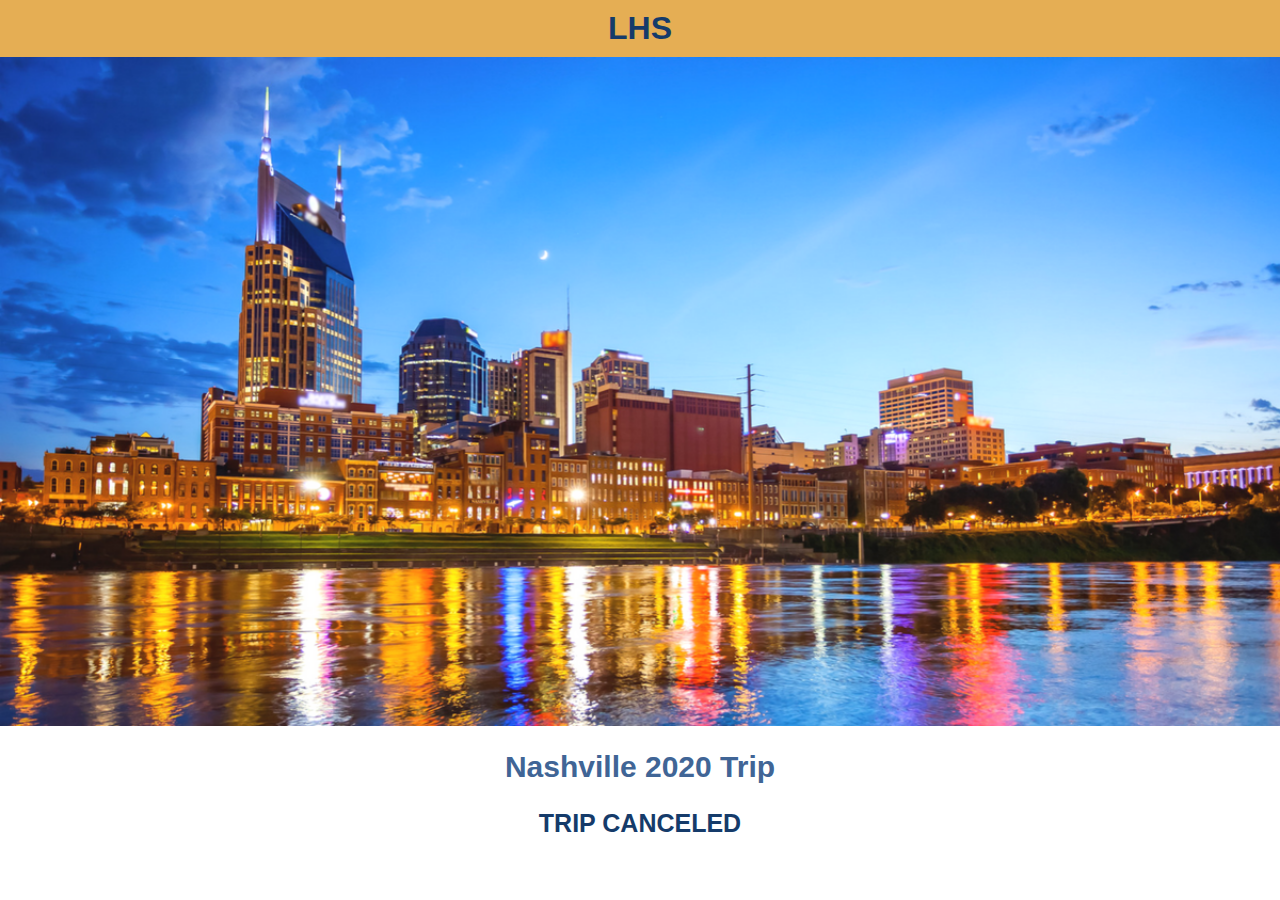
<file: index.html>
<!DOCTYPE html>
<html lang="en">
	<head>
		<title>LHS Nashville</title>
		<link href="style.css" rel="stylesheet" type="text/css">
		<meta charset="utf-8">
		<meta name="viewport" content="width=device-width, initial-scale=1.0">
	</head>
	
	<body>
		
		<header>
			</p>
			<h1>LHS</h1>
			<p></p>
		</header>
	
		<img src="media/nashvilleBanner.png" width="100%">
		
		<div class="container homeContainer">
			<h3 style="text-align:center;">Nashville 2020 Trip</h3>
			<h4 id="demo" style="text-align:center; margin-top:10px; font-size:20px;"></h4>
			
			<h4 style="margin-top:25px; font-size:25px; color:#153B6A; text-align:center;">TRIP CANCELED</h4>
		</div>
	</body>
</html>
</file>
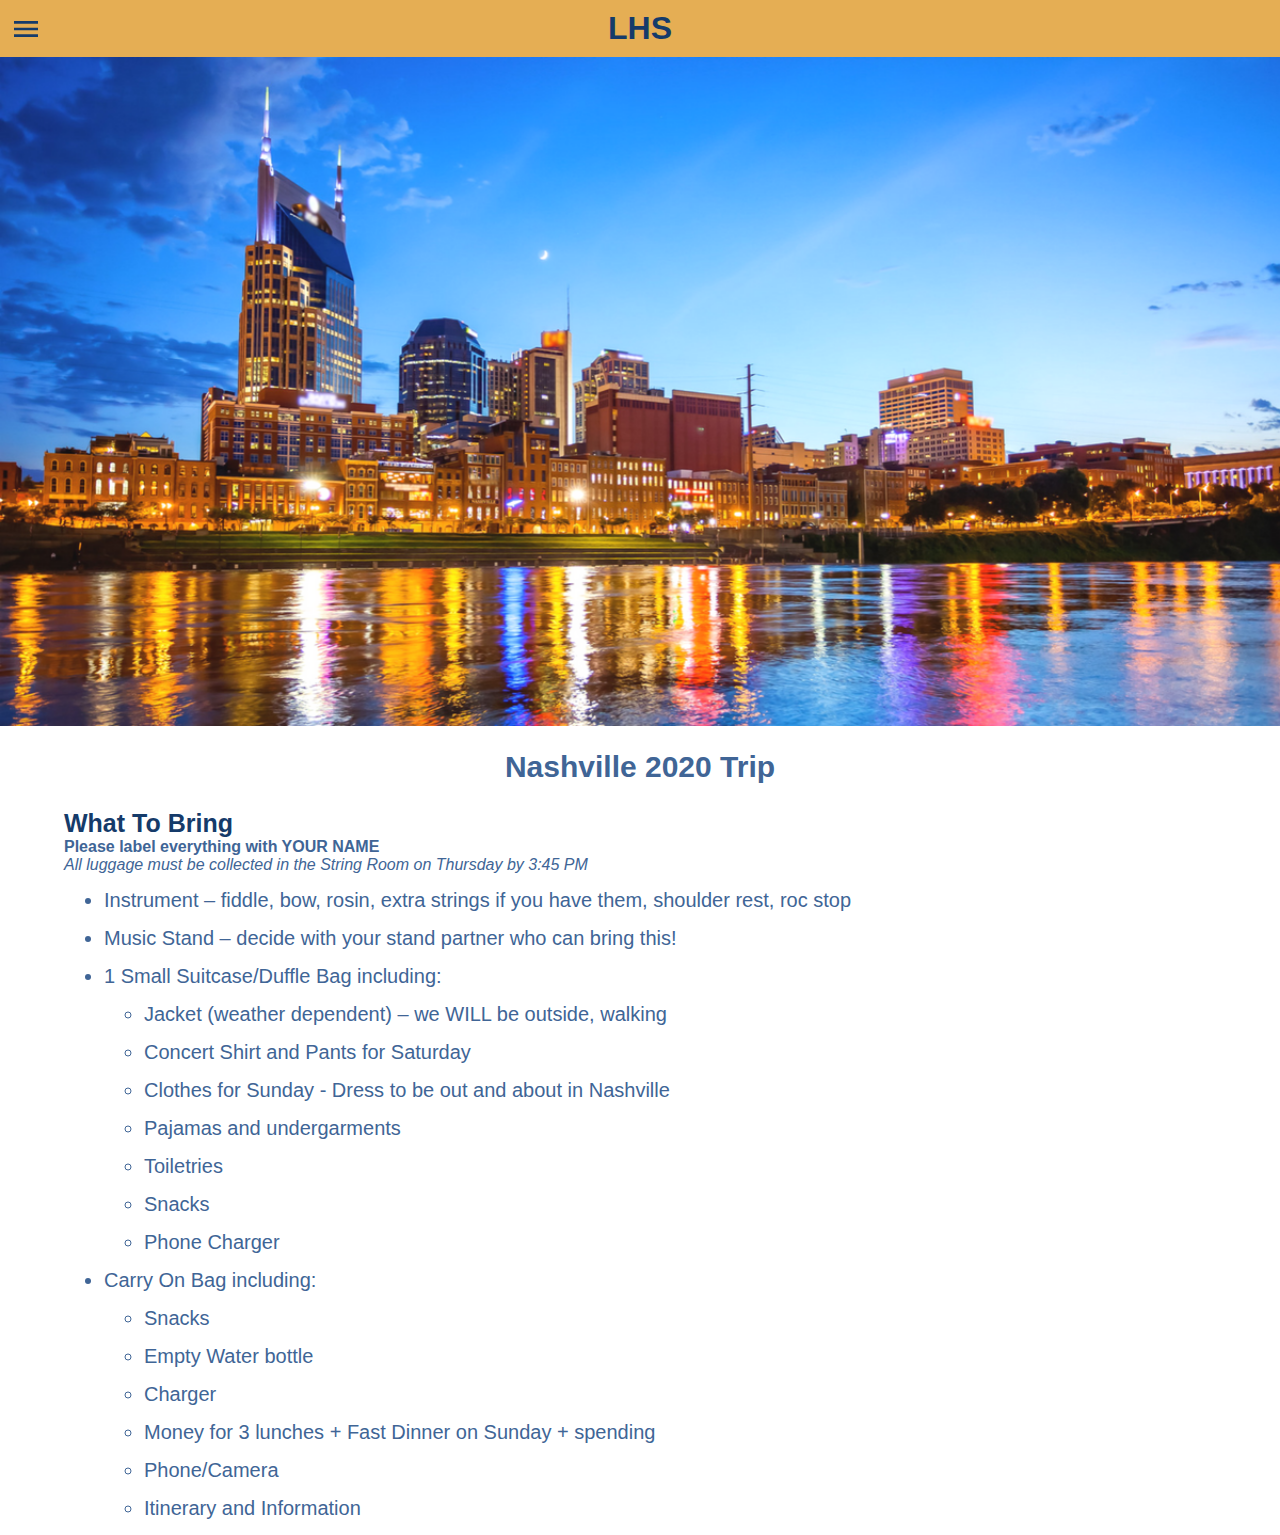
<file: documents.html>
<!DOCTYPE html>
<html lang="en">
	<head>
		<title>LHS Nashville</title>
		<link href="style.css" rel="stylesheet" type="text/css">
		<meta charset="utf-8">
		<meta name="viewport" content="width=device-width, initial-scale=1.0">
	</head>
	
	<body>
	
		<nav id="mySidenav" class="sidenav">
			<!--a href="javascript:void(0)" class="closebtn" onclick="closeNav()">&times;</a-->
			<div class="sidenavHero"></div>
			<a href="index.html"><div class="sidenavItem">
				<img src="media/homeIcon.svg" alt="home icon">
				<p>Home</p>
			</div></a>
			<a href="itinerary.html"><div class="sidenavItem">
				<img src="media/todayIcon.svg" alt="documents icon">
				<p>Itinerary</p>
			</div></a>
			<a href="documents.html"><div class="sidenavItem">
				<img src="media/assignmentIcon.svg" alt="documents icon">
				<p>Documents</p>
			</div></a>
		</nav>
	
		<header>
			<div class="headerMenuIcon"><img src="media/menuIcon.svg" alt="open sidebar" onclick="openNav()"></div>
			<h1>Documents</h1>
			<p></p>
		</header>
		
		<div class="container documentsContainer">
			<ul class="documentsList">
				<a href="https://docs.google.com/document/d/1f5f67Mbl5PAxi8lbrtgk1pr1sGwkLIM_adW8teBQDRA/edit?usp=sharing" target="_blank"><li class="documentsItem">What to Bring/Behavior Expectations/Hotel Rules</li></a>
				<a href="https://docs.google.com/document/d/1wMA_bztkp_nNosvXSa1We263E3XF_BrItCkduq4oqhQ/edit?usp=sharing" target="_blank"><li class="documentsItem">Itinerary</li></a>
				<a href="https://docs.google.com/document/d/1k5SOlFx81XfwJSg3TgzT-8I1wUe3oHBINogs6C81LXY/edit?usp=sharing" target="_blank"><li class="documentsItem">Room Assignments/Chaperone Groups</li></a>
			</ul>
			<p>*These Are Clickable Links*</p>
		</div>
		<script src="homeScript.js"></script>
	</body>
</html>
</file>
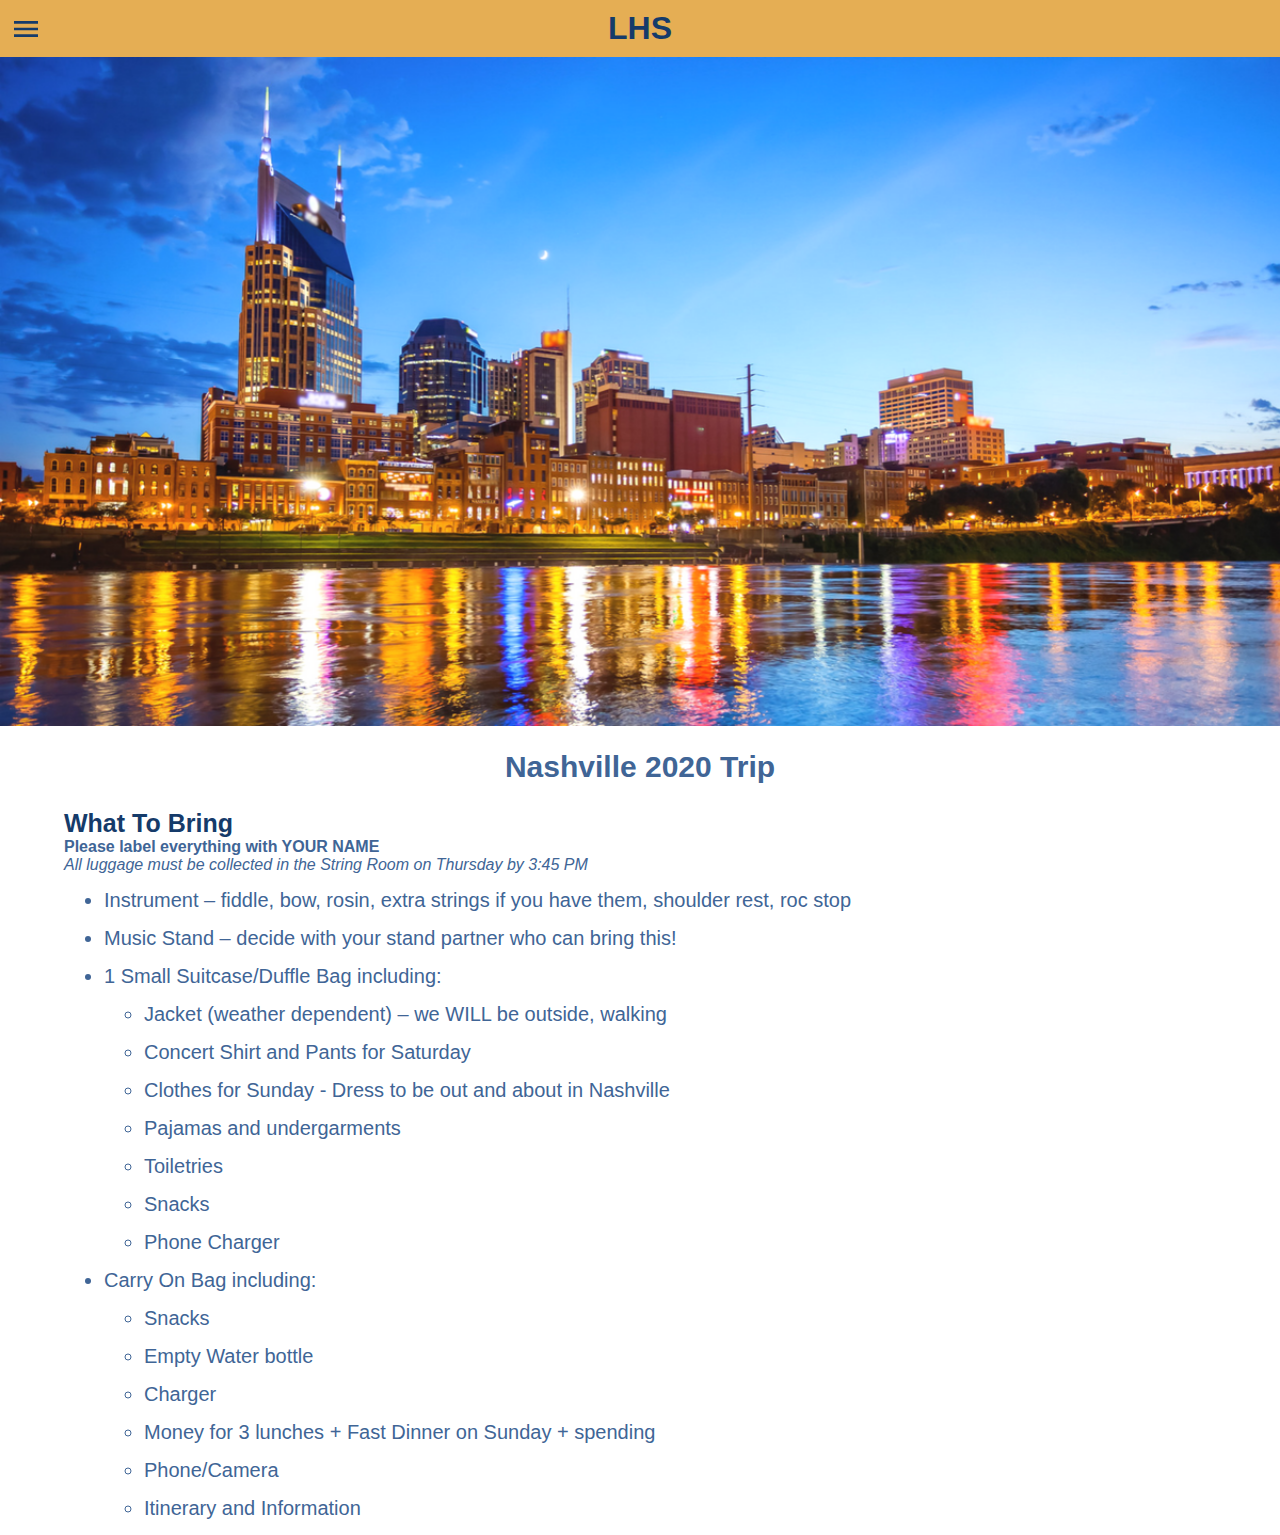
<file: itineraryFri.html>
<!DOCTYPE html>
<html lang="en">
	<head>
		<title>LHS Nashville</title>
		<link href="style.css" rel="stylesheet" type="text/css">
		<meta charset="utf-8">
		<meta name="viewport" content="width=device-width, initial-scale=1.0">
	</head>
	
	<body>
	
		<nav id="mySidenav" class="sidenav">
			<!--a href="javascript:void(0)" class="closebtn" onclick="closeNav()">&times;</a-->
			<div class="sidenavHero"></div>
			<a href="index.html"><div class="sidenavItem">
				<img src="media/homeIcon.svg" alt="home icon">
				<p>Home</p>
			</div></a>
			<a href="itinerary.html"><div class="sidenavItem">
				<img src="media/todayIcon.svg" alt="documents icon">
				<p>Itinerary</p>
			</div></a>
			<a href="documents.html"><div class="sidenavItem">
				<img src="media/assignmentIcon.svg" alt="documents icon">
				<p>Documents</p>
			</div></a>
		</nav>
	
		<header>
			<div class="headerMenuIcon"><img src="media/menuIcon.svg" alt="open sidebar" onclick="openNav()"></div>
			<h1>Itinerary</h1>
			<p></p>
		</header>
		
		<div class='dateSelect'>
					<h4 style='text-decoration:line-through;'>Thu</h4>
					<h3>Friday</h3>
					<div onclick='toSat()'><h4>SAT</h4></div>
				</div>
				
				<div class='container itineraryContainer'>
					<div class='item'>
						<p></p>
						<div class='itemTime'>7:45AM</div>
						<div class='itemName'>Depart LHS</div>
					</div>
					<div class='item'>
						<p></p>
						<div class='itemTime'></div>
						<div class='itemName'>TIME CHANGE</div>
					</div>
					<div class='item'>
						<p></p>
						<div class='itemTime'>12:00PM</div>
						<div class='itemName'>Lunch Near Belmont University</div>
					</div>
					<div class='item'>
						<p></p>
						<div class='itemTime'>1:00PM</div>
						<div class='itemName'>Belmont University - Workshop With Elisabeth Small + Ryan Joseph (Classical + Commercial Styles Of String Playing)</div>
					</div>
					<div class='item'>
						<p></p>
						<div class='itemTime'>4:30PM</div>
						<div class='itemName'>Gruhn Guitars</div>
					</div>
					<div class='item'>
						<p></p>
						<div class='itemTime'>5:30PM</div>
						<div class='itemName'>Dinner - Hard Rock Cafe Nashville</div>
					</div>
					<div class='item'>
						<p></p>
						<div class='itemTime'>8:00PM</div>
						<div class='itemName'>Nashville Symphony Concert</div>
					</div>
					<div class='item'>
						<p></p>
						<div class='itemTime'>10:00PM</div>
						<div class='itemName'>Hotel Check In - Millennium Maxwell House</div>
					</div>
					<div class='item'>
						<p></p>
						<div class='itemTime'>11:00PM</div>
						<div class='itemName'>In Rooms</div>
					</div>
					<div class='item'>
						<p></p>
						<div class='itemTime'>11:30PM</div>
						<div class='itemName'>Go.To.Sleep.</div>
					</div>
				</div>
				
		<script src="itineraryControl.js"></script>
		<script src="homeScript.js"></script>
	</body>
</html>
</file>
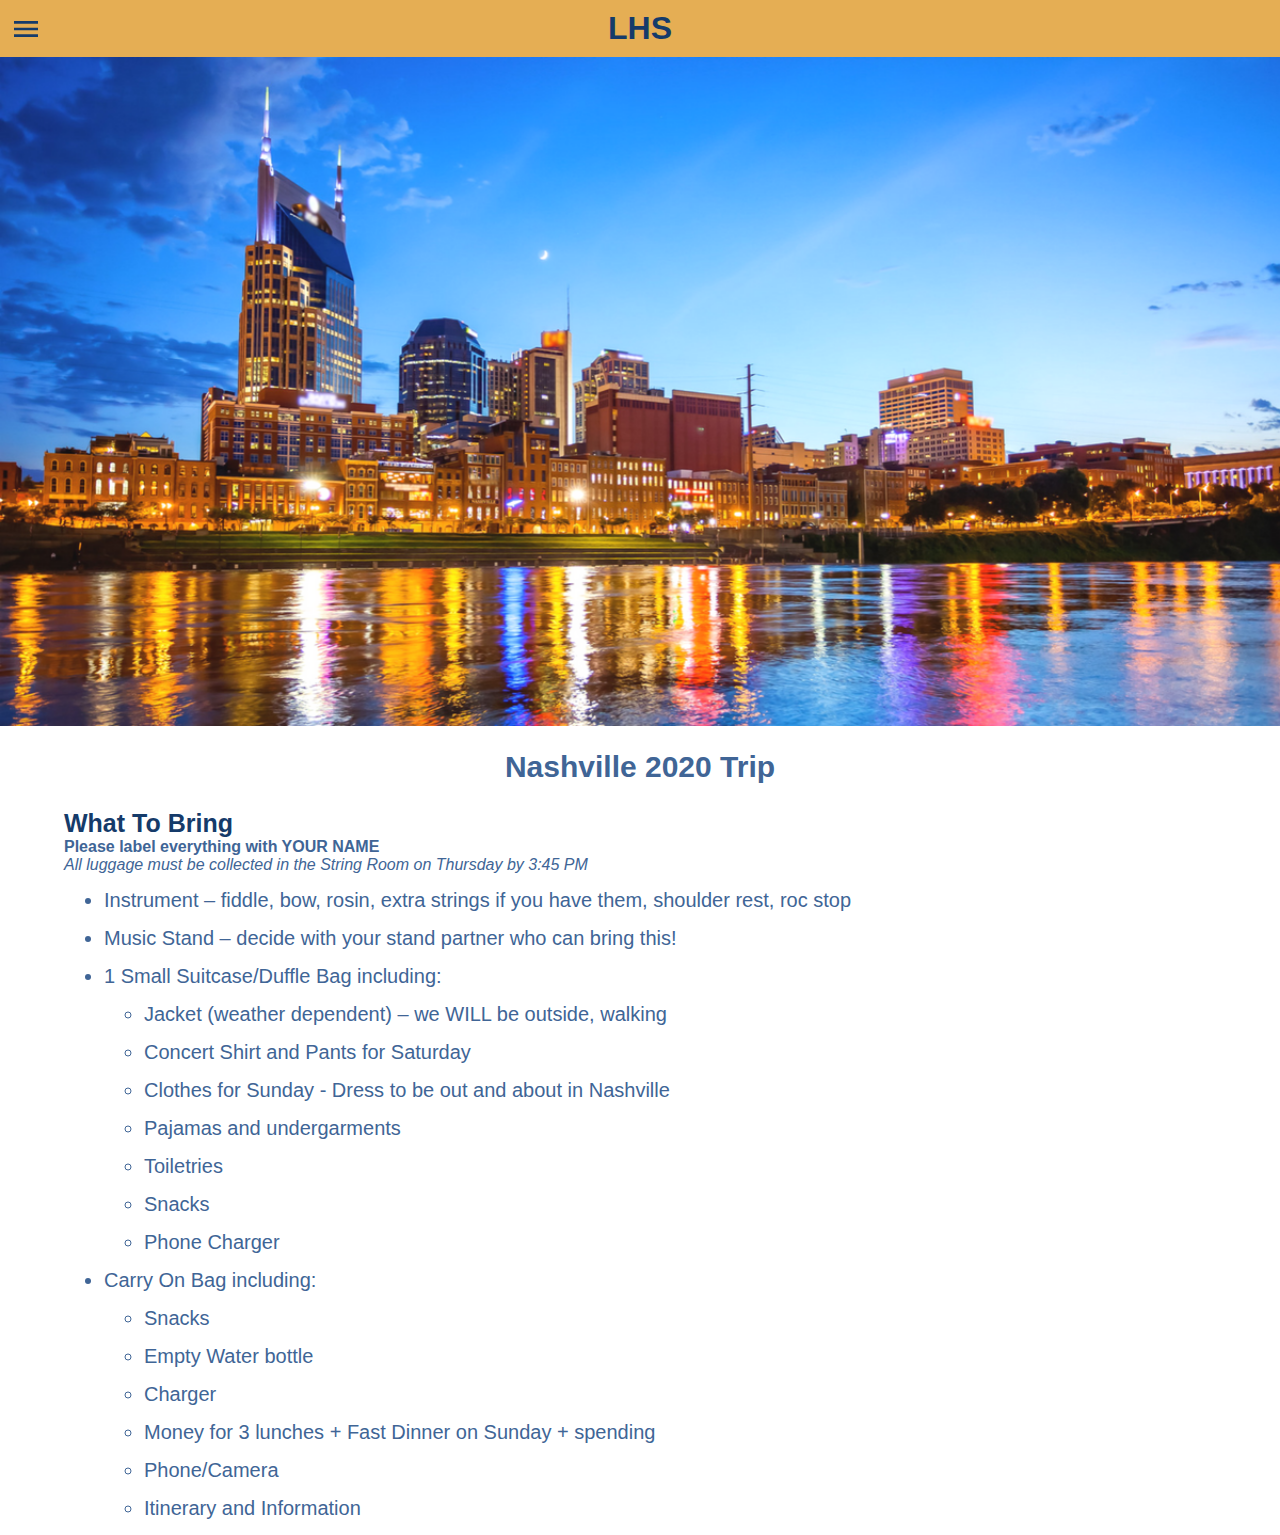
<file: itinerarySat.html>
<!DOCTYPE html>
<html lang="en">
	<head>
		<title>LHS Nashville</title>
		<link href="style.css" rel="stylesheet" type="text/css">
		<meta charset="utf-8">
		<meta name="viewport" content="width=device-width, initial-scale=1.0">
	</head>
	
	<body>
	
		<nav id="mySidenav" class="sidenav">
			<!--a href="javascript:void(0)" class="closebtn" onclick="closeNav()">&times;</a-->
			<div class="sidenavHero"></div>
			<a href="index.html"><div class="sidenavItem">
				<img src="media/homeIcon.svg" alt="home icon">
				<p>Home</p>
			</div></a>
			<a href="itinerary.html"><div class="sidenavItem">
				<img src="media/todayIcon.svg" alt="documents icon">
				<p>Itinerary</p>
			</div></a>
			<a href="documents.html"><div class="sidenavItem">
				<img src="media/assignmentIcon.svg" alt="documents icon">
				<p>Documents</p>
			</div></a>
		</nav>
	
		<header>
			<div class="headerMenuIcon"><img src="media/menuIcon.svg" alt="open sidebar" onclick="openNav()"></div>
			<h1>Itinerary</h1>
			<p></p>
		</header>
		
		<div class='dateSelect'>
					<h4 onclick='toFri()'>FRI</h4>
					<h3>Saturday</h3>
					<h4 onclick='toSun()'>SUN</h4>
				</div>
				
				<div class='container itineraryContainer'>
					<div class='item'>
						<p></p>
						<div class='itemTime'>8:00AM</div>
						<div class='itemName'>Breakfast At Hotel With Group</div>
					</div>
					<div class='item'>
						<p></p>
						<div class='itemTime'>8:45AM</div>
						<div class='itemName'>Depart For Lakeshore Meadows Senior Living Performance</div>
					</div>
					<div class='item'>
						<p></p>
						<div class='itemTime'>11:00AM</div>
						<div class='itemName'>Depart Lakeshore Meadows</div>
					</div>
					<div class='item'>
						<p></p>
						<div class='itemTime'>11:30AM</div>
						<div class='itemName'>Lunch At Nashville Farmers Market</div>
					</div>
					<div class='item'>
						<p></p>
						<div class='itemTime'>1:00PM</div>
						<div class='itemName'>Frist Art Museum</div>
					</div>
					<div class='item'>
						<p></p>
						<div class='itemTime'>3:30PM</div>
						<div class='itemName'>Depart Frist And Walk To Third Man Records (623 Seventh Ave. S.)</div>
					</div>
					<div class='item'>
						<p></p>
						<div class='itemTime'>4:00PM</div>
						<div class='itemName'>Third Man Records</div>
					</div>
					<div class='item'>
						<p></p>
						<div class='itemTime'>4:45PM</div>
						<div class='itemName'>Bus Pick Up At Third Man Records</div>
					</div>
					<div class='item'>
						<p></p>
						<div class='itemTime'>5:00PM</div>
						<div class='itemName'>Dinner - The Old Spaghetti Factory</div>
					</div>
					<div class='item'>
						<p></p>
						<div class='itemTime'>7:00PM</div>
						<div class='itemName'>Grand Ole Opry Concert</div>
					</div>
					<div class='item'>
						<p></p>
						<div class='itemTime'>10:00PM</div>
						<div class='itemName'>Return To Hotel</div>
					</div>
					<div class='item'>
						<p></p>
						<div class='itemTime'>11:00PM</div>
						<div class='itemName'>In Rooms</div>
					</div>
					<div class='item'>
						<p></p>
						<div class='itemTime'>11:30PM</div>
						<div class='itemName'>Go.To.Sleep.</div>
					</div>
				</div>

		<script src="itineraryControl.js"></script>
		<script src="homeScript.js"></script>
	</body>
</html>
</file>
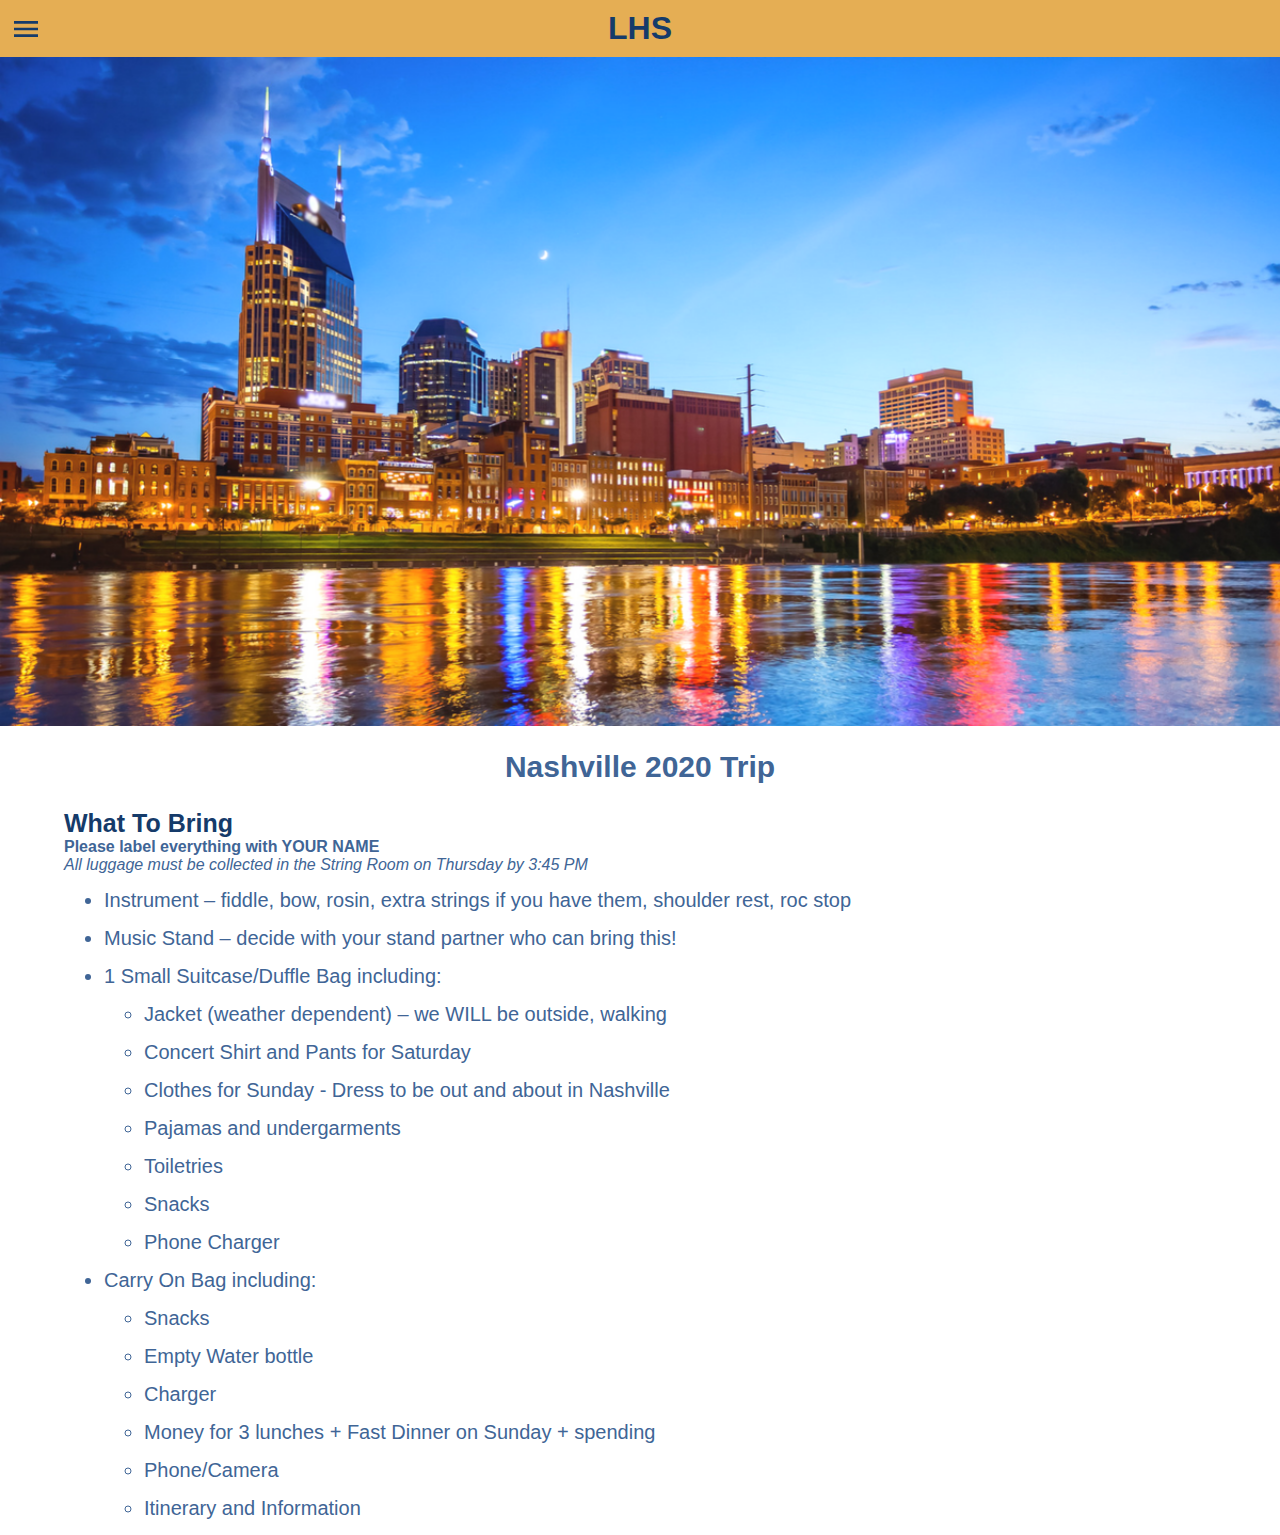
<file: itinerarySun.html>
<!DOCTYPE html>
<html lang="en">
	<head>
		<title>LHS Nashville</title>
		<link href="style.css" rel="stylesheet" type="text/css">
		<meta charset="utf-8">
		<meta name="viewport" content="width=device-width, initial-scale=1.0">
	</head>
	
	<body>
	
		<nav id="mySidenav" class="sidenav">
			<!--a href="javascript:void(0)" class="closebtn" onclick="closeNav()">&times;</a-->
			<div class="sidenavHero"></div>
			<a href="index.html"><div class="sidenavItem">
				<img src="media/homeIcon.svg" alt="home icon">
				<p>Home</p>
			</div></a>
			<a href="itinerary.html"><div class="sidenavItem">
				<img src="media/todayIcon.svg" alt="documents icon">
				<p>Itinerary</p>
			</div></a>
			<a href="documents.html"><div class="sidenavItem">
				<img src="media/assignmentIcon.svg" alt="documents icon">
				<p>Documents</p>
			</div></a>
		</nav>
	
		<header>
			<div class="headerMenuIcon"><img src="media/menuIcon.svg" alt="open sidebar" onclick="openNav()"></div>
			<h1>Itinerary</h1>
			<p></p>
		</header>
		
		<div class='dateSelect'>
					<h4 onclick='toSat()'>SAT</h4>
					<h3>Sunday</h3>
					<h4 style='text-decoration:line-through;'>MON</h4>
				</div>
				
				<div class='container itineraryContainer'>
					<div class='item'>
						<p></p>
						<div class='itemTime'>8:00AM</div>
						<div class='itemName'>Breakfast At Hotel With Group</div>
					</div>
					<div class='item'>
						<p></p>
						<div class='itemTime'>9:00AM</div>
						<div class='itemName'>Check Out Of Hotel And Load Bus</div>
					</div>
					<div class='item'>
						<p></p>
						<div class='itemTime'>10:00AM</div>
						<div class='itemName'>Inside Tracks Session With Singer/Songwriter And Producer At CMHF</div>
					</div>
					<div class='item'>
						<p></p>
						<div class='itemTime'>11:00AM</div>
						<div class='itemName'>Country Music Hall Of Fame And Museum Tour</div>
					</div>
					<div class='item'>
						<p></p>
						<div class='itemTime'></div>
						<div class='itemName'>Lunch On Music Row With Your Chaperone Group</div>
					</div>
					<div class='item'>
						<p></p>
						<div class='itemTime'>3:00PM</div>
						<div class='itemName'>Bus Pick Up At CMHF. Transfer To RCA Studio B</div>
					</div>
					<div class='item'>
						<p></p>
						<div class='itemTime'>3:30PM</div>
						<div class='itemName'>Tour Of Studio B + Recording Session</div>
					</div>
					<div class='item'>
						<p></p>
						<div class='itemTime'>5:00PM</div>
						<div class='itemName'>Depart For Home/Dinner En Route</div>
					</div>
					<div class='item'>
						<p></p>
						<div class='itemTime'></div>
						<div class='itemName'>TIME CHANGE</div>
					</div>
					<div class='item'>
						<p></p>
						<div class='itemTime'>11:00PM</div>
						<div class='itemName'>Dinner - The Old Spaghetti Factory</div>
					</div>
				</div>

		<script src="itineraryControl.js"></script>
		<script src="homeScript.js"></script>
	</body>
</html>
</file>
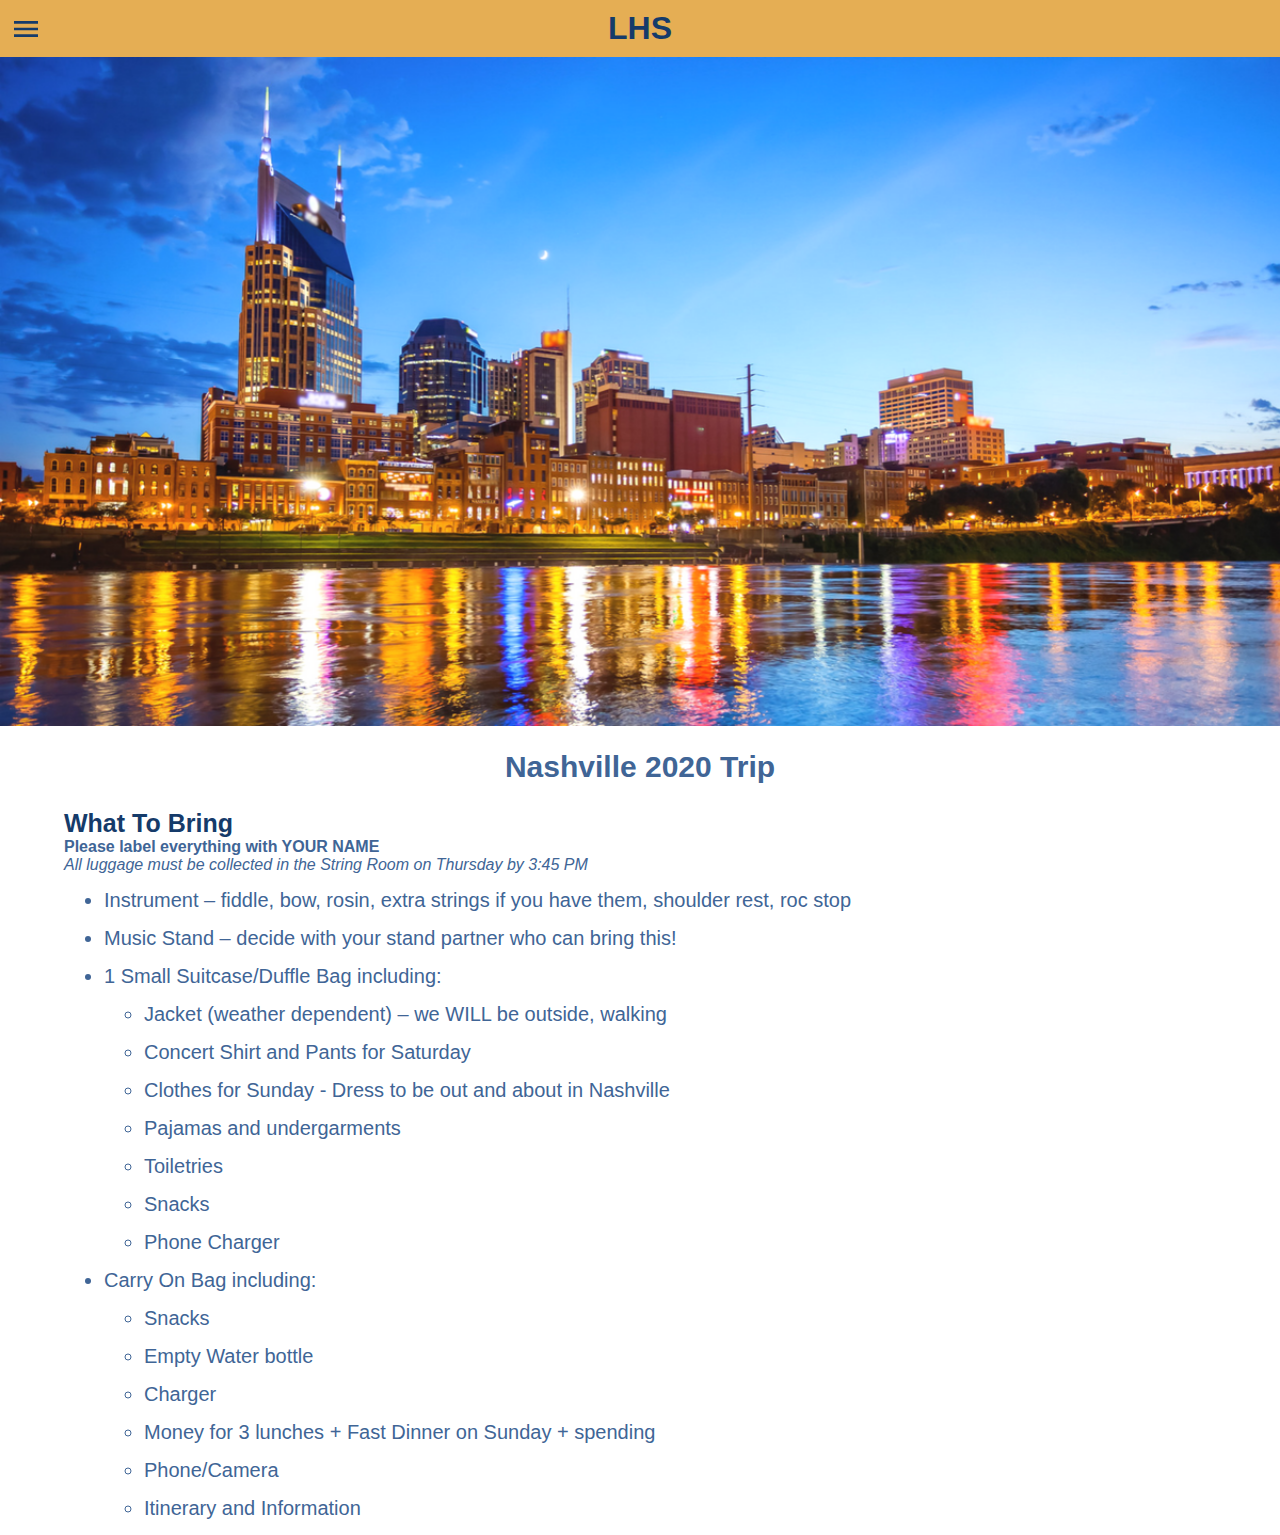
<file: OLDindex.html>
<!DOCTYPE html>
<html lang="en">
	<head>
		<title>LHS Nashville</title>
		<link href="style.css" rel="stylesheet" type="text/css">
		<link href="https://fonts.googleapis.com/css?family=Roboto&display=swap" rel="stylesheet">
		<meta charset="utf-8">
		<meta name="viewport" content="width=device-width, initial-scale=1.0">
	</head>
	
	<body>
	
		<nav id="mySidenav" class="sidenav">
			<!--a href="javascript:void(0)" class="closebtn" onclick="closeNav()">&times;</a-->
			<div class="sidenavHero"></div>
			<a href="index.html"><div class="sidenavItem">
				<img src="media/homeIcon.svg" alt="home icon">
				<p>Home</p>
			</div></a>
			<a href="itinerary.html"><div class="sidenavItem">
				<img src="media/todayIcon.svg" alt="documents icon">
				<p>Itinerary</p>
			</div></a>
			<a href="documents.html"><div class="sidenavItem">
				<img src="media/assignmentIcon.svg" alt="documents icon">
				<p>Documents</p>
			</div></a>
		</nav>
	
		<header>
			<div class="headerMenuIcon"><img src="media/menuIcon.svg" alt="open sidebar" onclick="openNav()"></div>
			<h1>Home</h1>
			<p></p>
		</header>
		
		<script src="mainHeroControl.js"></script>
		<div class="container homeContainer">
			<h3>Dress</h3>
			<ul>
				<li>Friday - Business Casual But Comfortable (We Will Attend A Symphony Concert)</li>
				<li>Saturday - Black Concert Shirt + Pants Of Your Choice(We Will Be Out And About In Nashville - Look Nice)</li>
				<li>Sunday - Your Choice (But Look Nice Enough To Be Out And About In Nashville)</li>
			</ul>
		</div>
		<script src="homeScript.js"></script>
	</body>
</html>
</file>
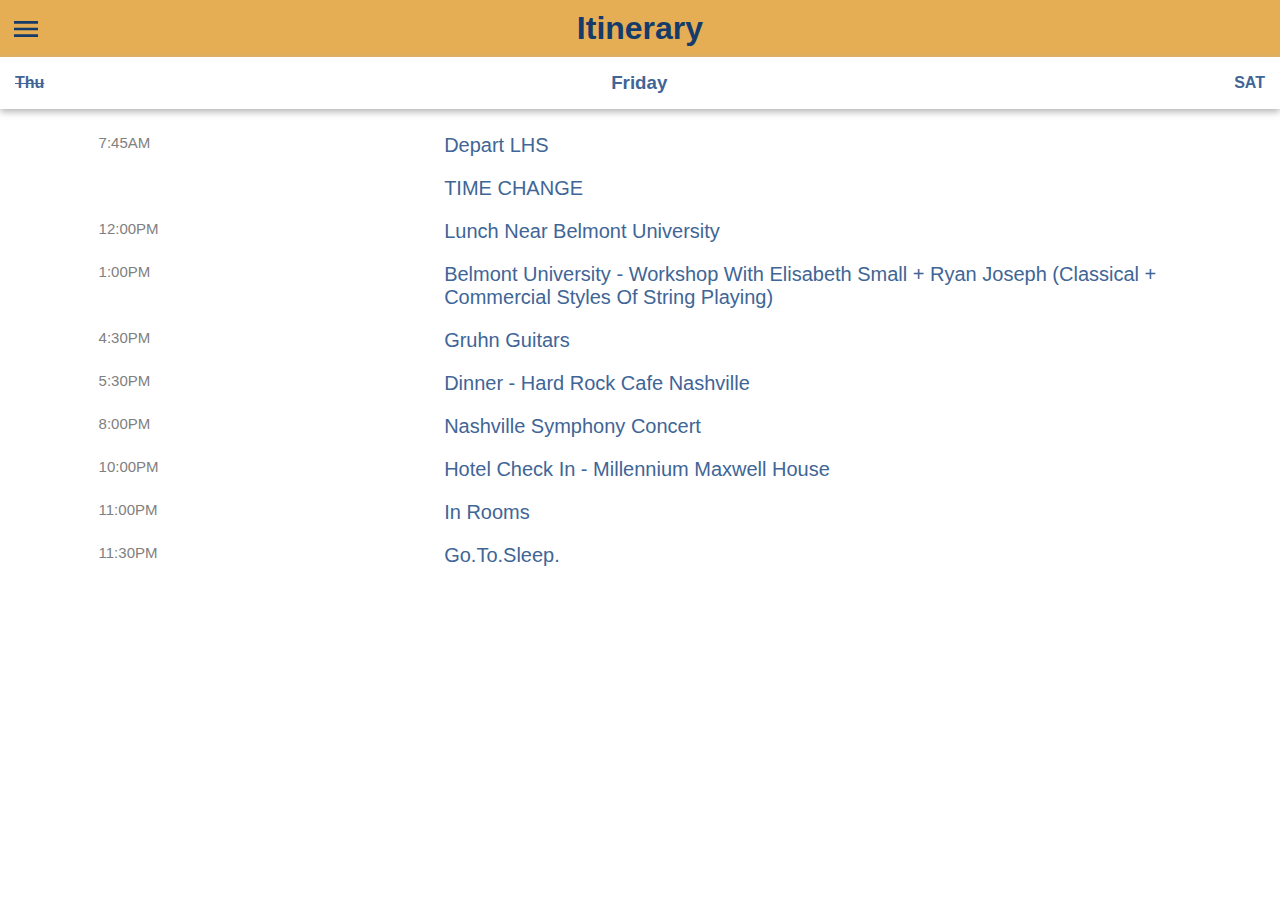
<file: preItineraryFri.html>
<!DOCTYPE html>
<html lang="en">
	<head>
		<title>LHS Nashville</title>
		<link href="style.css" rel="stylesheet" type="text/css">
		<meta charset="utf-8">
		<meta name="viewport" content="width=device-width, initial-scale=1.0">
	</head>
	
	<body>
	
		<nav id="mySidenav" class="sidenav">
			<a href="index.html"><div class="sidenavItem">
				<img src="media/homeIcon.svg" alt="home icon">
				<p>Home</p>
			</div></a>
			<a href="preItinerary.html"><div class="sidenavItem">
				<img src="media/todayIcon.svg" alt="documents icon">
				<p>Itinerary</p>
			</div></a>
		</nav>
	
		<header>
			<div class="headerMenuIcon"><img src="media/menuIcon.svg" alt="open sidebar" onclick="openNav()"></div>
			<h1>Itinerary</h1>
			<p></p>
		</header>
		
		<div class='dateSelect'>
					<h4 style='text-decoration:line-through;'>Thu</h4>
					<h3>Friday</h3>
					<div onclick='toSat()'><h4>SAT</h4></div>
				</div>
				
				<div class='container itineraryContainer'>
					<div class='item'>
						<p></p>
						<div class='itemTime'>7:45AM</div>
						<div class='itemName'>Depart LHS</div>
					</div>
					<div class='item'>
						<p></p>
						<div class='itemTime'></div>
						<div class='itemName'>TIME CHANGE</div>
					</div>
					<div class='item'>
						<p></p>
						<div class='itemTime'>12:00PM</div>
						<div class='itemName'>Lunch Near Belmont University</div>
					</div>
					<div class='item'>
						<p></p>
						<div class='itemTime'>1:00PM</div>
						<div class='itemName'>Belmont University - Workshop With Elisabeth Small + Ryan Joseph (Classical + Commercial Styles Of String Playing)</div>
					</div>
					<div class='item'>
						<p></p>
						<div class='itemTime'>4:30PM</div>
						<div class='itemName'>Gruhn Guitars</div>
					</div>
					<div class='item'>
						<p></p>
						<div class='itemTime'>5:30PM</div>
						<div class='itemName'>Dinner - Hard Rock Cafe Nashville</div>
					</div>
					<div class='item'>
						<p></p>
						<div class='itemTime'>8:00PM</div>
						<div class='itemName'>Nashville Symphony Concert</div>
					</div>
					<div class='item'>
						<p></p>
						<div class='itemTime'>10:00PM</div>
						<div class='itemName'>Hotel Check In - Millennium Maxwell House</div>
					</div>
					<div class='item'>
						<p></p>
						<div class='itemTime'>11:00PM</div>
						<div class='itemName'>In Rooms</div>
					</div>
					<div class='item'>
						<p></p>
						<div class='itemTime'>11:30PM</div>
						<div class='itemName'>Go.To.Sleep.</div>
					</div>
				</div>
				
		<script src="preItineraryControl.js"></script>
		<script src="pretripScript.js"></script>
	</body>
</html>
</file>
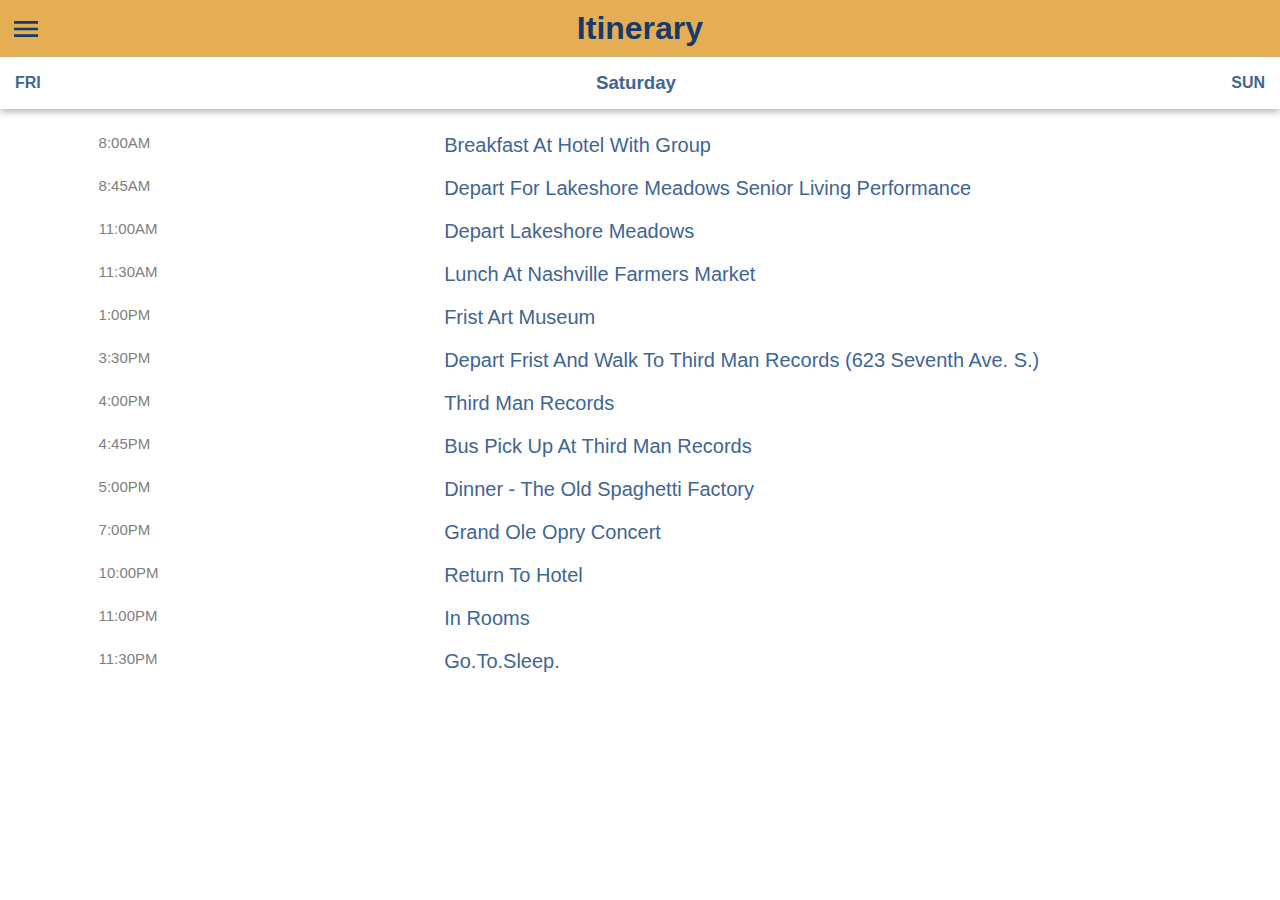
<file: preItinerarySat.html>
<!DOCTYPE html>
<html lang="en">
	<head>
		<title>LHS Nashville</title>
		<link href="style.css" rel="stylesheet" type="text/css">
		<meta charset="utf-8">
		<meta name="viewport" content="width=device-width, initial-scale=1.0">
	</head>
	
	<body>
	
		<nav id="mySidenav" class="sidenav">
			<a href="index.html"><div class="sidenavItem">
				<img src="media/homeIcon.svg" alt="home icon">
				<p>Home</p>
			</div></a>
			<a href="preItinerary.html"><div class="sidenavItem">
				<img src="media/todayIcon.svg" alt="documents icon">
				<p>Itinerary</p>
			</div></a>
		</nav>
	
		<header>
			<div class="headerMenuIcon"><img src="media/menuIcon.svg" alt="open sidebar" onclick="openNav()"></div>
			<h1>Itinerary</h1>
			<p></p>
		</header>
		
		<div class='dateSelect'>
					<h4 onclick='toFri()'>FRI</h4>
					<h3>Saturday</h3>
					<h4 onclick='toSun()'>SUN</h4>
				</div>
				
				<div class='container itineraryContainer'>
					<div class='item'>
						<p></p>
						<div class='itemTime'>8:00AM</div>
						<div class='itemName'>Breakfast At Hotel With Group</div>
					</div>
					<div class='item'>
						<p></p>
						<div class='itemTime'>8:45AM</div>
						<div class='itemName'>Depart For Lakeshore Meadows Senior Living Performance</div>
					</div>
					<div class='item'>
						<p></p>
						<div class='itemTime'>11:00AM</div>
						<div class='itemName'>Depart Lakeshore Meadows</div>
					</div>
					<div class='item'>
						<p></p>
						<div class='itemTime'>11:30AM</div>
						<div class='itemName'>Lunch At Nashville Farmers Market</div>
					</div>
					<div class='item'>
						<p></p>
						<div class='itemTime'>1:00PM</div>
						<div class='itemName'>Frist Art Museum</div>
					</div>
					<div class='item'>
						<p></p>
						<div class='itemTime'>3:30PM</div>
						<div class='itemName'>Depart Frist And Walk To Third Man Records (623 Seventh Ave. S.)</div>
					</div>
					<div class='item'>
						<p></p>
						<div class='itemTime'>4:00PM</div>
						<div class='itemName'>Third Man Records</div>
					</div>
					<div class='item'>
						<p></p>
						<div class='itemTime'>4:45PM</div>
						<div class='itemName'>Bus Pick Up At Third Man Records</div>
					</div>
					<div class='item'>
						<p></p>
						<div class='itemTime'>5:00PM</div>
						<div class='itemName'>Dinner - The Old Spaghetti Factory</div>
					</div>
					<div class='item'>
						<p></p>
						<div class='itemTime'>7:00PM</div>
						<div class='itemName'>Grand Ole Opry Concert</div>
					</div>
					<div class='item'>
						<p></p>
						<div class='itemTime'>10:00PM</div>
						<div class='itemName'>Return To Hotel</div>
					</div>
					<div class='item'>
						<p></p>
						<div class='itemTime'>11:00PM</div>
						<div class='itemName'>In Rooms</div>
					</div>
					<div class='item'>
						<p></p>
						<div class='itemTime'>11:30PM</div>
						<div class='itemName'>Go.To.Sleep.</div>
					</div>
				</div>

		<script src="preItineraryControl.js"></script>
		<script src="pretripScript.js"></script>
	</body>
</html>
</file>
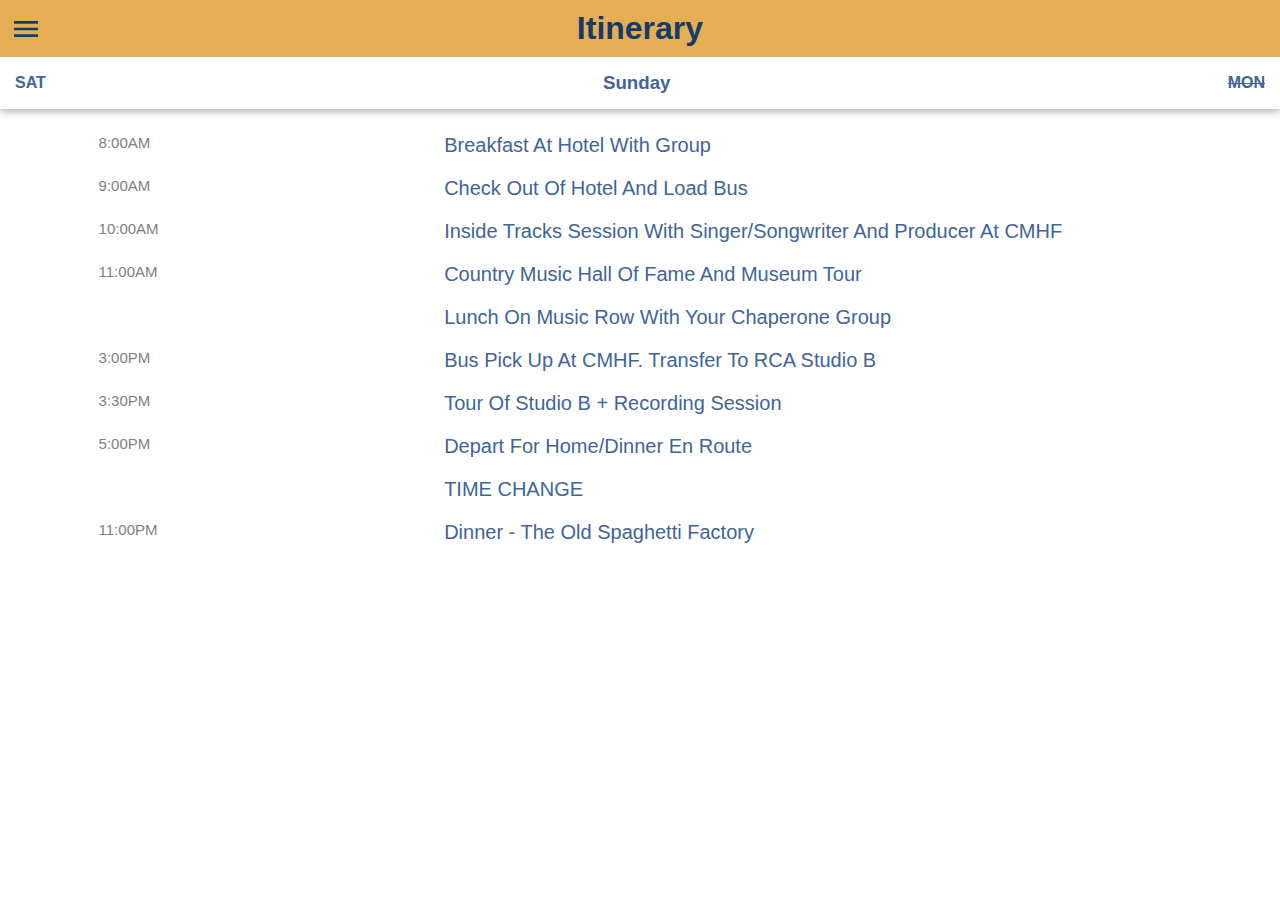
<file: preItinerarySun.html>
<!DOCTYPE html>
<html lang="en">
	<head>
		<title>LHS Nashville</title>
		<link href="style.css" rel="stylesheet" type="text/css">
		<meta charset="utf-8">
		<meta name="viewport" content="width=device-width, initial-scale=1.0">
	</head>
	
	<body>
	
		<nav id="mySidenav" class="sidenav">
			<a href="index.html"><div class="sidenavItem">
				<img src="media/homeIcon.svg" alt="home icon">
				<p>Home</p>
			</div></a>
			<a href="preItinerary.html"><div class="sidenavItem">
				<img src="media/todayIcon.svg" alt="documents icon">
				<p>Itinerary</p>
			</div></a>
		</nav>
	
		<header>
			<div class="headerMenuIcon"><img src="media/menuIcon.svg" alt="open sidebar" onclick="openNav()"></div>
			<h1>Itinerary</h1>
			<p></p>
		</header>
		
		<div class='dateSelect'>
					<h4 onclick='toSat()'>SAT</h4>
					<h3>Sunday</h3>
					<h4 style='text-decoration:line-through;'>MON</h4>
				</div>
				
				<div class='container itineraryContainer'>
					<div class='item'>
						<p></p>
						<div class='itemTime'>8:00AM</div>
						<div class='itemName'>Breakfast At Hotel With Group</div>
					</div>
					<div class='item'>
						<p></p>
						<div class='itemTime'>9:00AM</div>
						<div class='itemName'>Check Out Of Hotel And Load Bus</div>
					</div>
					<div class='item'>
						<p></p>
						<div class='itemTime'>10:00AM</div>
						<div class='itemName'>Inside Tracks Session With Singer/Songwriter And Producer At CMHF</div>
					</div>
					<div class='item'>
						<p></p>
						<div class='itemTime'>11:00AM</div>
						<div class='itemName'>Country Music Hall Of Fame And Museum Tour</div>
					</div>
					<div class='item'>
						<p></p>
						<div class='itemTime'></div>
						<div class='itemName'>Lunch On Music Row With Your Chaperone Group</div>
					</div>
					<div class='item'>
						<p></p>
						<div class='itemTime'>3:00PM</div>
						<div class='itemName'>Bus Pick Up At CMHF. Transfer To RCA Studio B</div>
					</div>
					<div class='item'>
						<p></p>
						<div class='itemTime'>3:30PM</div>
						<div class='itemName'>Tour Of Studio B + Recording Session</div>
					</div>
					<div class='item'>
						<p></p>
						<div class='itemTime'>5:00PM</div>
						<div class='itemName'>Depart For Home/Dinner En Route</div>
					</div>
					<div class='item'>
						<p></p>
						<div class='itemTime'></div>
						<div class='itemName'>TIME CHANGE</div>
					</div>
					<div class='item'>
						<p></p>
						<div class='itemTime'>11:00PM</div>
						<div class='itemName'>Dinner - The Old Spaghetti Factory</div>
					</div>
				</div>

		<script src="preItineraryControl.js"></script>
		<script src="pretripScript.js"></script>
	</body>
</html>
</file>
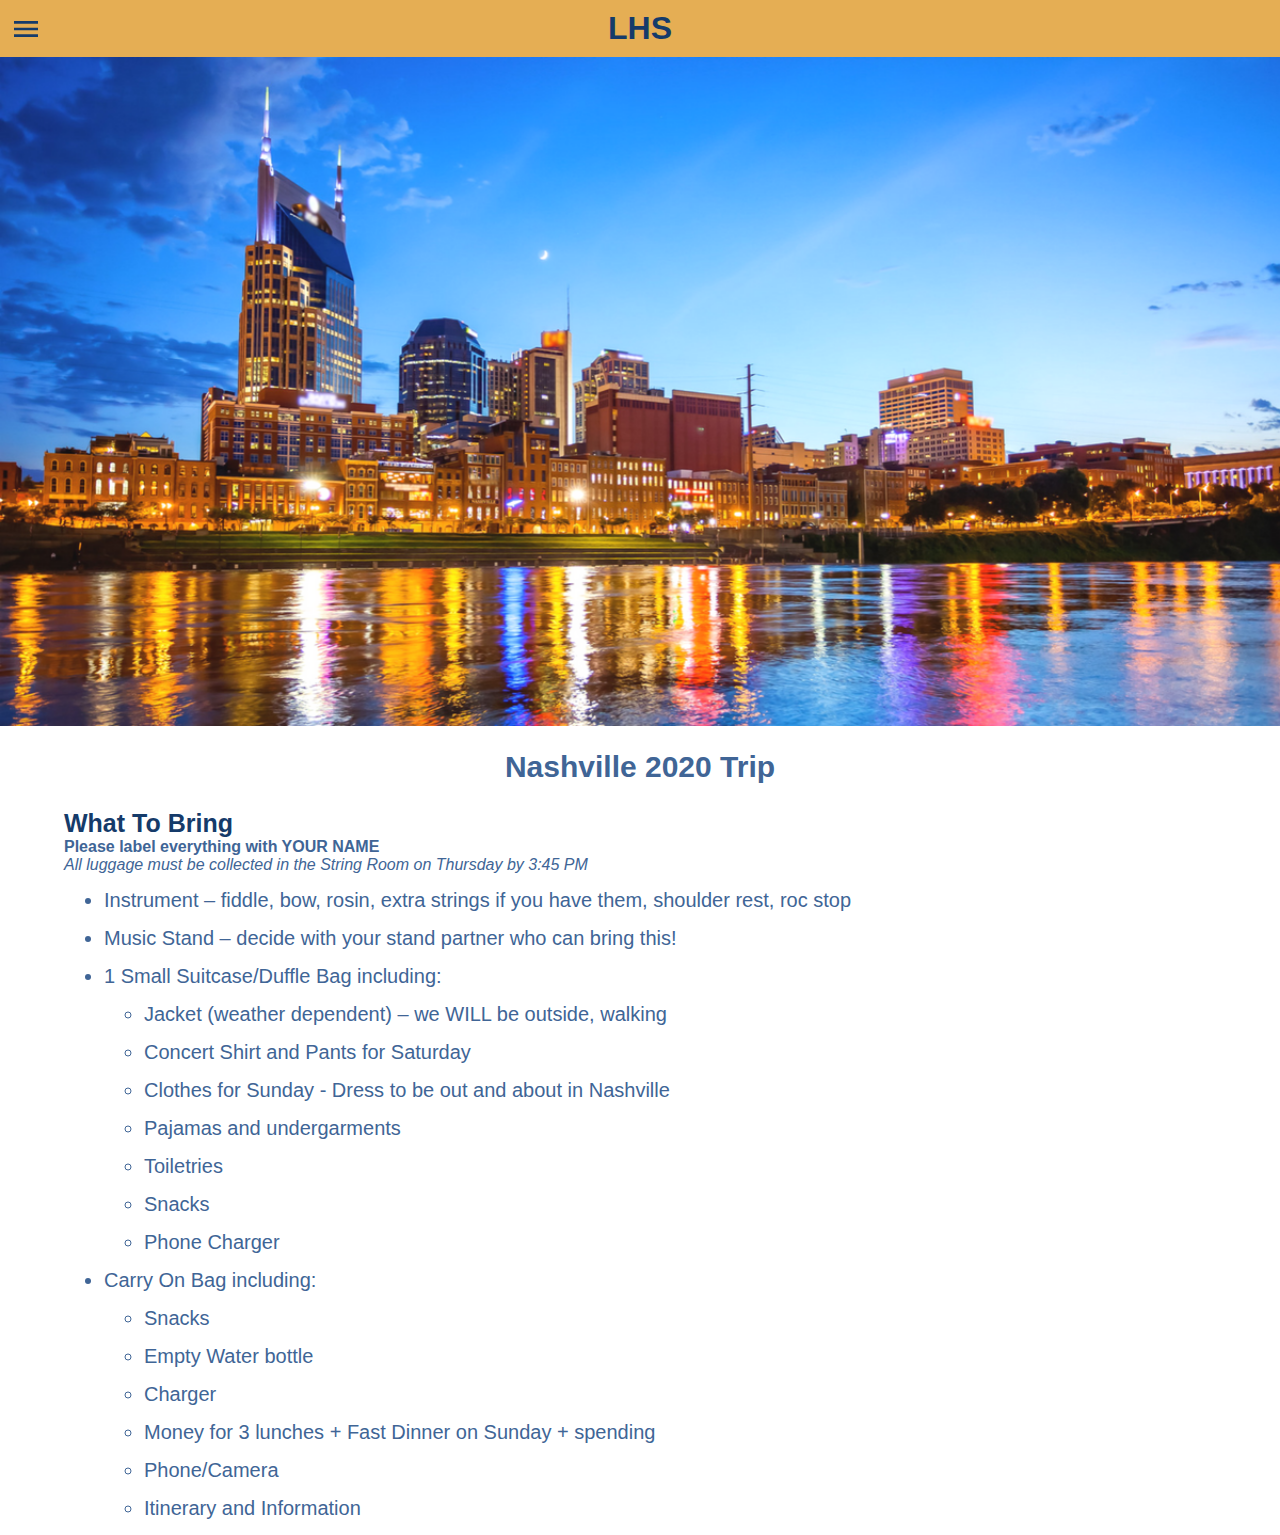
<file: pretrip.html>
<!DOCTYPE html>
<html lang="en">
	<head>
		<title>LHS Nashville</title>
		<link href="style.css" rel="stylesheet" type="text/css">
		<meta charset="utf-8">
		<meta name="viewport" content="width=device-width, initial-scale=1.0">
	</head>
	
	<body>
		
		<nav id="mySidenav" class="sidenav">
			<a href="index.html"><div class="sidenavItem">
				<img src="media/homeIcon.svg" alt="home icon">
				<p>Home</p>
			</div></a>
			<a href="preItinerary.html"><div class="sidenavItem">
				<img src="media/todayIcon.svg" alt="documents icon">
				<p>Itinerary</p>
			</div></a>
		</nav>
		
		<header>
			<div class="headerMenuIcon"><img src="media/menuIcon.svg" alt="open sidebar" onclick="openNav()"></div>
			<h1>LHS</h1>
			<p></p>
		</header>
	
		<img src="media/nashvilleBanner.png" width="100%">
		
		<div class="container homeContainer">
			<h3 style="text-align:center;">Nashville 2020 Trip</h3>
			<h4 id="demo" style="text-align:center; margin-top:10px; font-size:20px;"></h4>
			
			<h4 style="margin-top:25px; font-size:25px; color:#153B6A;">What To Bring</h4>
			<div>
				<p><b>Please label everything with YOUR NAME</b></p>
				<p><i>All luggage must be collected in the String Room on Thursday by 3:45 PM</i></p>
			</div>
			<ul>
				<li>Instrument – fiddle, bow, rosin, extra strings if you have them, shoulder rest, roc stop</li>
				<li>Music Stand – decide with your stand partner who can bring this!</li>
				<li>1 Small Suitcase/Duffle Bag including:<ul>
					<li>Jacket (weather dependent) – we WILL be outside, walking</li>
					<li>Concert Shirt and Pants for Saturday</li>
					<li>Clothes for Sunday - Dress to be out and about in Nashville</li>
					<li>Pajamas and undergarments</li>
					<li>Toiletries</li>
					<li>Snacks</li>
					<li>Phone Charger</li>
				</ul></li>
					<li>Carry On Bag including:<ul>
					<li>Snacks</li>
					<li>Empty Water bottle</li>
					<li>Charger</li>
					<li>Money for 3 lunches + Fast Dinner on Sunday + spending</li>
					<li>Phone/Camera</li>
					<li>Itinerary and Information</li>
				</ul></li>
			</ul>
		</div>
		<script src="pretripScript.js"></script>
	</body>
</html>
</file>
<file: style.css>
@charset "utf-8";

* {
	margin:0;
}

a {
	text-decoration:none;
	color:black;
	font-family: 'Roboto', sans-serif;
}

header {
	background-color: #E5AE54;
	margin:0;
	padding:10px;
	display:flex;
	color:#153B6A;
	font-family: 'Roboto', sans-serif;
}

.headerMenuIcon {
	flex-basis:33.333%;
	display:flex;
	justify-content:flex-start;
	align-items:center;
}

header h1 {
	text-align:center;
	flex-basis:33.333%;
	font-family: 'Roboto', sans-serif;
}

header p {
	flex-basis:33.333%;
	font-family: 'Roboto', sans-serif;
}

.pretripHeader {
	display:flex;
	justify-content:center;
	font-family: 'Roboto', sans-serif;
}

.sidenavHero {
	background-image:url('media/sidenavHero.jpg');
	height:200px;
	width:250px;
}

.sidenavItem {
	padding:15px;
	margin-top:5px;
	display: flex;
	color:#153B6B;
	align-items:center;
	font-family: 'Roboto', sans-serif;
}

.sidenavItem img {
	margin-right:15px;
}

.container {
	width:90%;
	margin-left:auto;
	margin-right:auto;
	font-family: 'Roboto', sans-serif;
}

.homeContainer {
	margin-top:20px;
	color:#406596;
}

.homeContainer h3 {
	font-size:30px;
	font-family: 'Roboto', sans-serif;
}

.homeContainer li {
	font-size:20px;
	margin-top:15px;
	margin-bottom:15px;
	font-family: 'Roboto', sans-serif;
}

.documentsContainer {
	margin-top:10px;
	color:#406596;
}

.documentsContainer a {
	color:#406596;
}

.sidenav {
	background-color:#FFDFAC;
	height:100%;
	width:0;
	position:fixed;
	z-index:1;
	top:0;
	left:0;
	overflow-x:hidden;
	transition:0.5s;
}

.documentsList {
	font-family:Verdana, Geneva, sans-serif;
	font-size:20px;
}

.documentsItem {
	margin-top:20px;
	margin-bottom:20px;
	text-decoration:underline;
}

.documentsContainer p {
	text-align:center;
}

.dateSelect {
	background-color:white;
	display:flex;
	align-items:center;
	justify-content:space-between;
	padding:15px;
	margin:0px;
	color: #406596;
	box-shadow: 0px 3px 7px #b5b5b5;
	margin-bottom:25px;
	font-family: 'Roboto', sans-serif;
}

.itineraryContainer p {
	flex-basis:3%;
}

.item {
	display:flex;
	margin-top:20px;
	margin-bottom:20px;
	font-family: 'Roboto', sans-serif;
}

.itemTime {
	flex-basis:30%;
	font-size:15px;
	color:grey;
}

.itemName {
	flex-basis:67%;
	font-size:20px;
	color:#406596;
}
</file>
